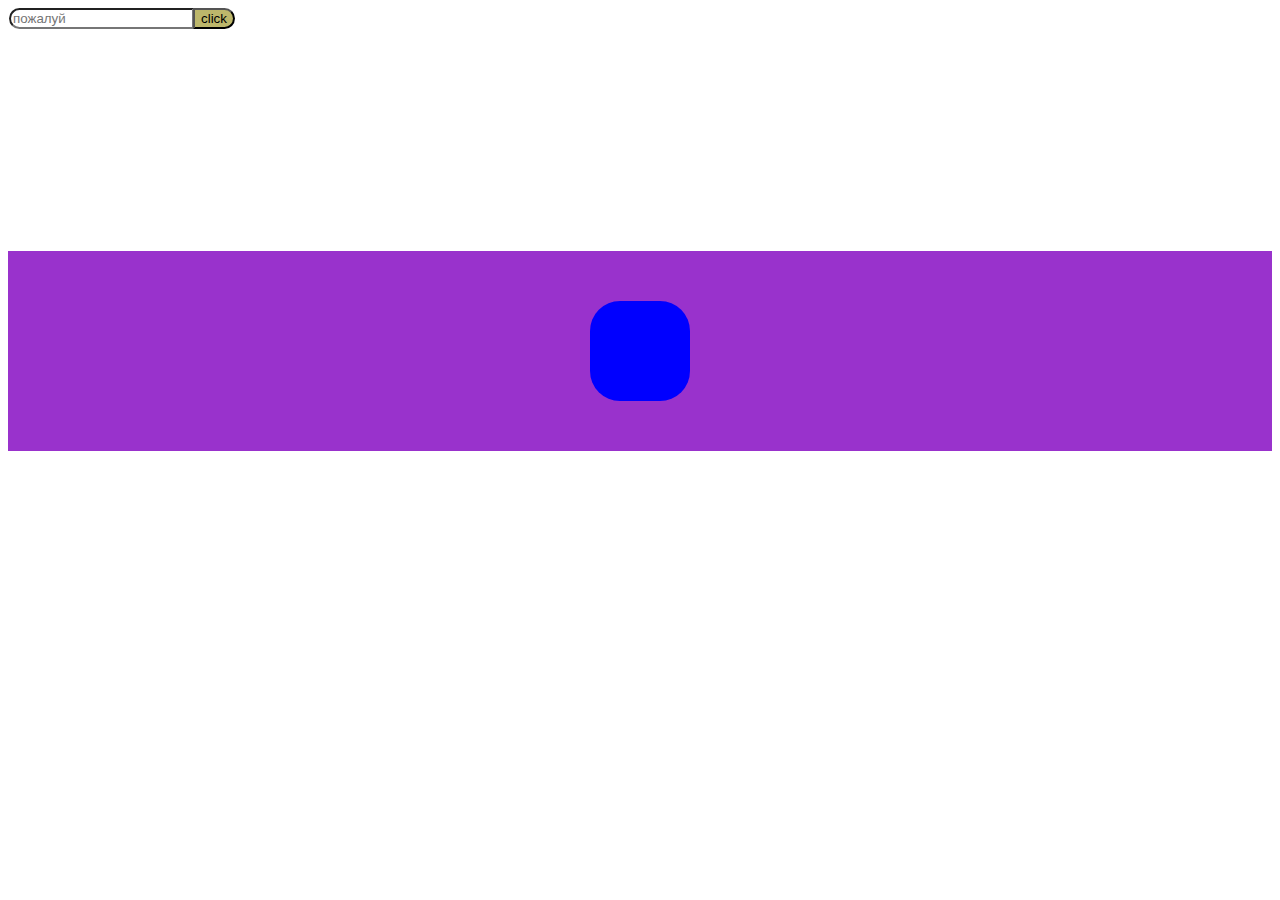
<file: dz1Emir_13-01/index.html>
<!DOCTYPE html>
<html lang="en">

<head>
		<meta charset="UTF-8">
		<meta http-equiv="X-UA-Compatible" content="IE=edge">
		<meta name="viewport" content="width=device-width, initial-scale=1.0">
		<link rel="stylesheet" href="style.css">
		<title>Document</title>
</head>

<body>
		<div class="frist_section">
				<input type="text" class="gumInput" placeholder="пожалуй">
				<button class="gumButton">click</button>
				<span class="gumResult"></span>
		</div>
		<div class="second_section">
			<div class="kvadrat">
				<div class="krug"></div>
			</div>
		</div>
</body>
<script src="index.js"></script>

</html>
</file>
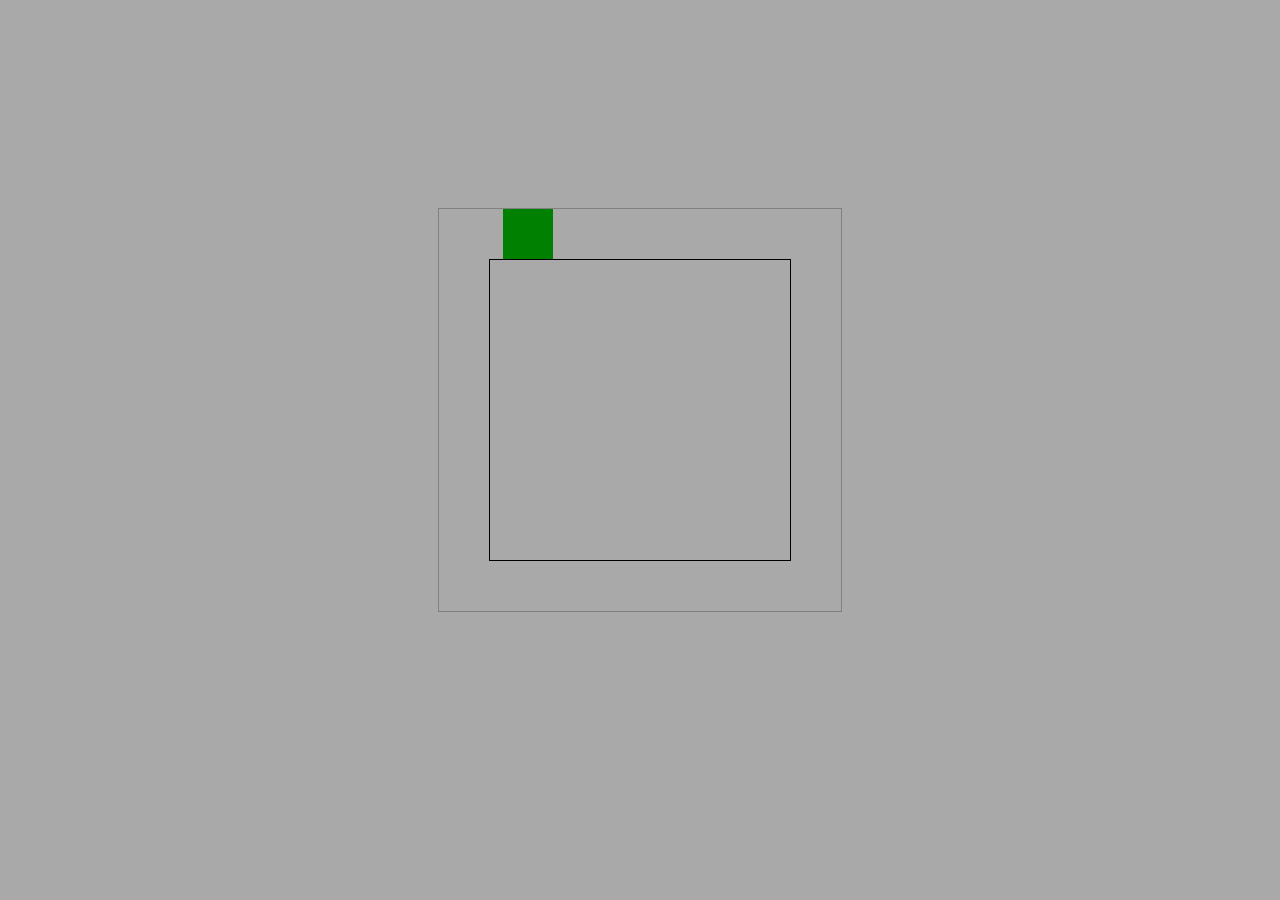
<file: dz2Emir_13-01/index.html>
<!DOCTYPE html>
<html lang="en">

<head>
	<meta charset="UTF-8">
	<meta http-equiv="X-UA-Compatible" content="IE=edge">
	<meta name="viewport" content="width=device-width, initial-scale=1.0">
	<title>Document</title>
	<style>
		body {
			background-color: darkgray;
			display: flex;
			justify-content: center;
			align-items: center;
		}

		.main_box {
			position: relative;
			width: 402px;
			height: 402px;
			border: 1px solid grey;
			margin-top: 200px;
		}

		.box2 {
			position: absolute;
			width: 50px;
			height: 50px;
			background-color: green;
		}

		.box {
			position: relative;
			width: 300px;
			height: 300px;
			border: 1px solid;
			top: 50px;
			left: 50px;
		}
	</style>
</head>

<body>
	<div class="main_box">
		<div class="box2"></div>
		<div class="box"></div>
	</div>
</body>
<script src="index.js"></script>

</html>
</file>
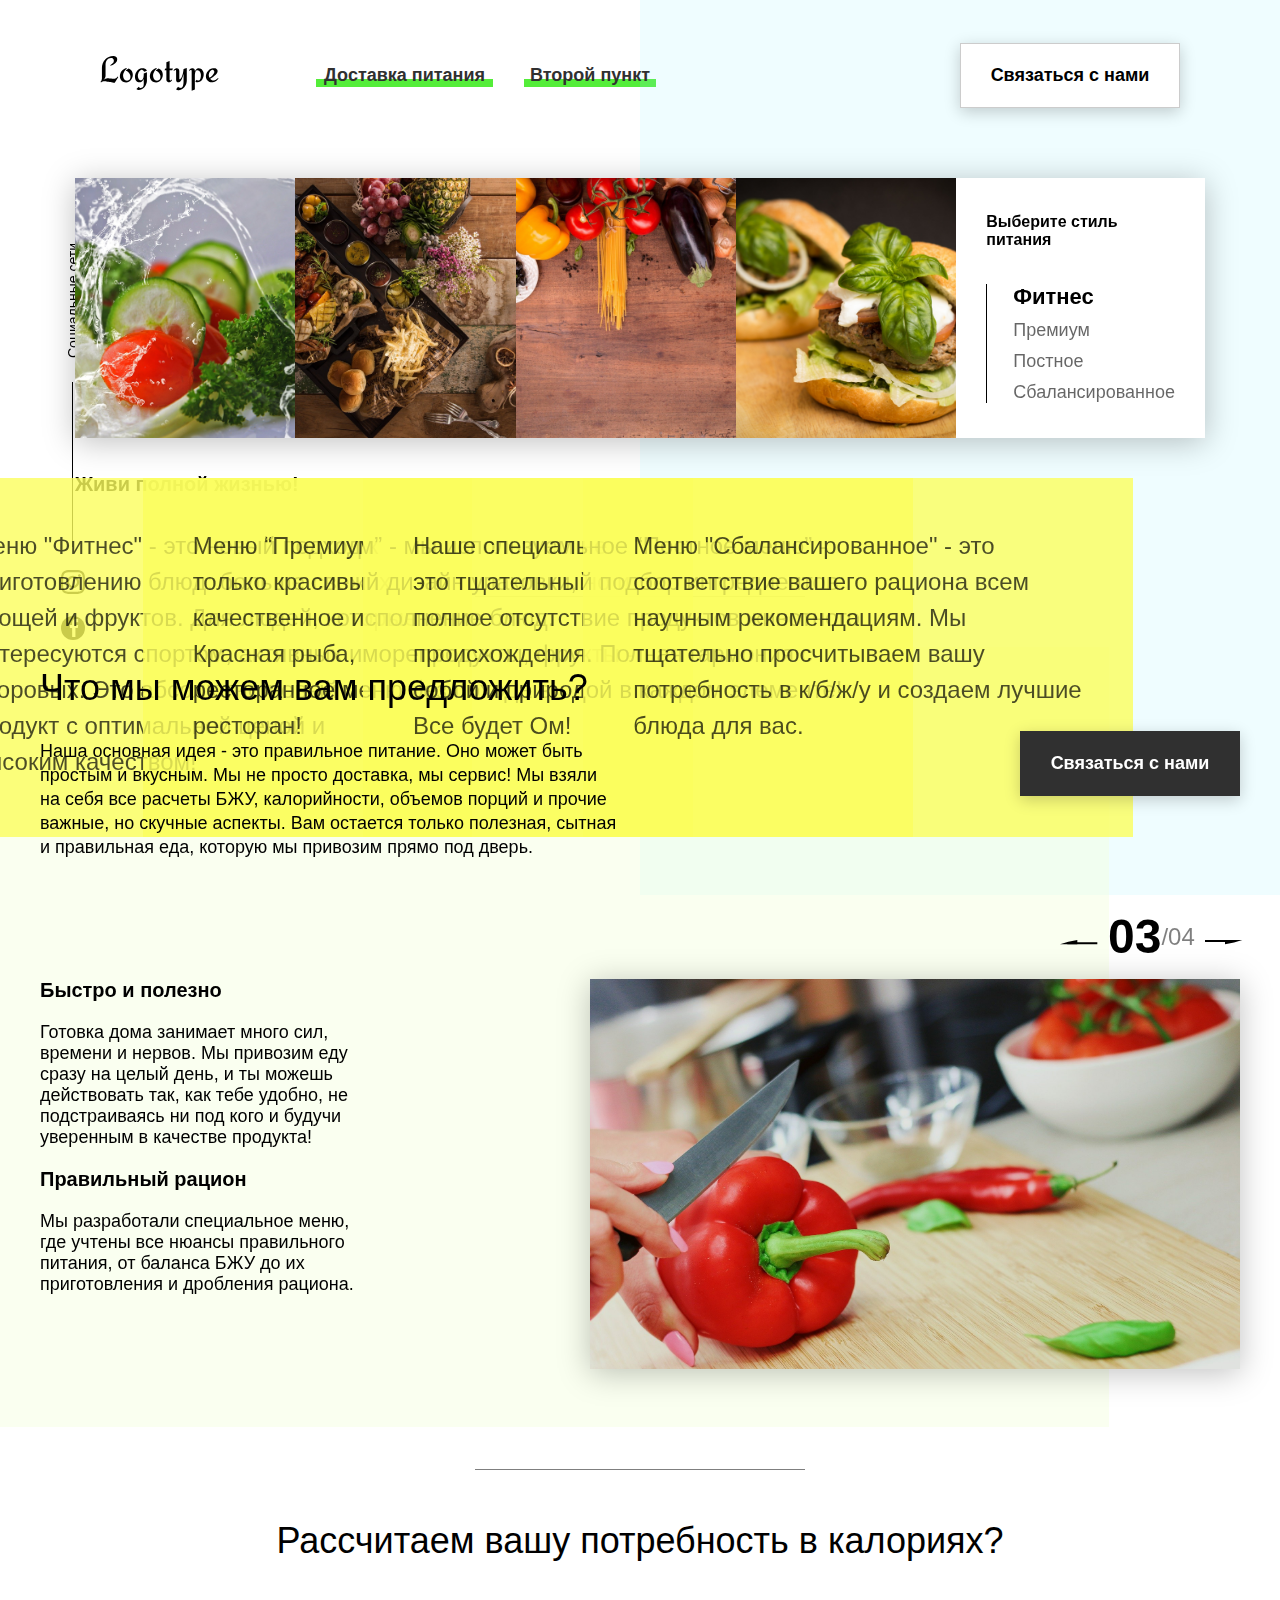
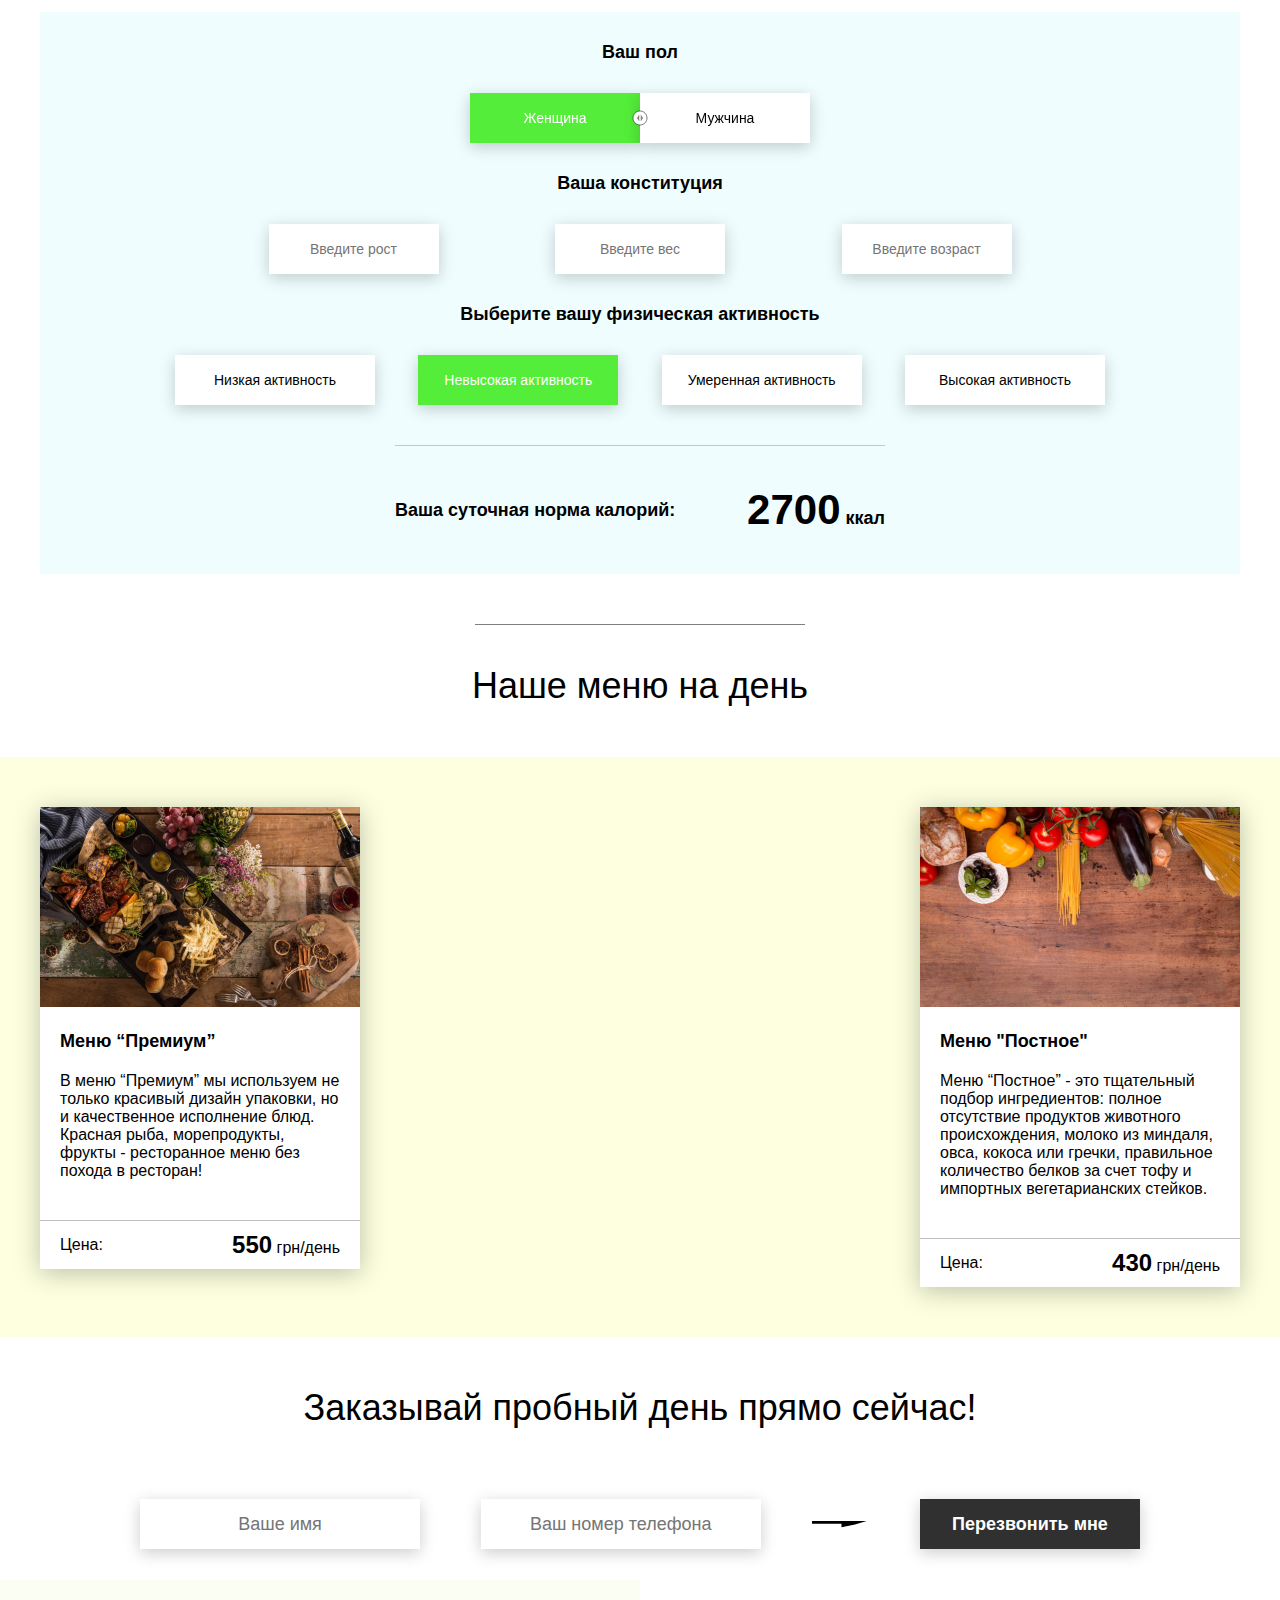
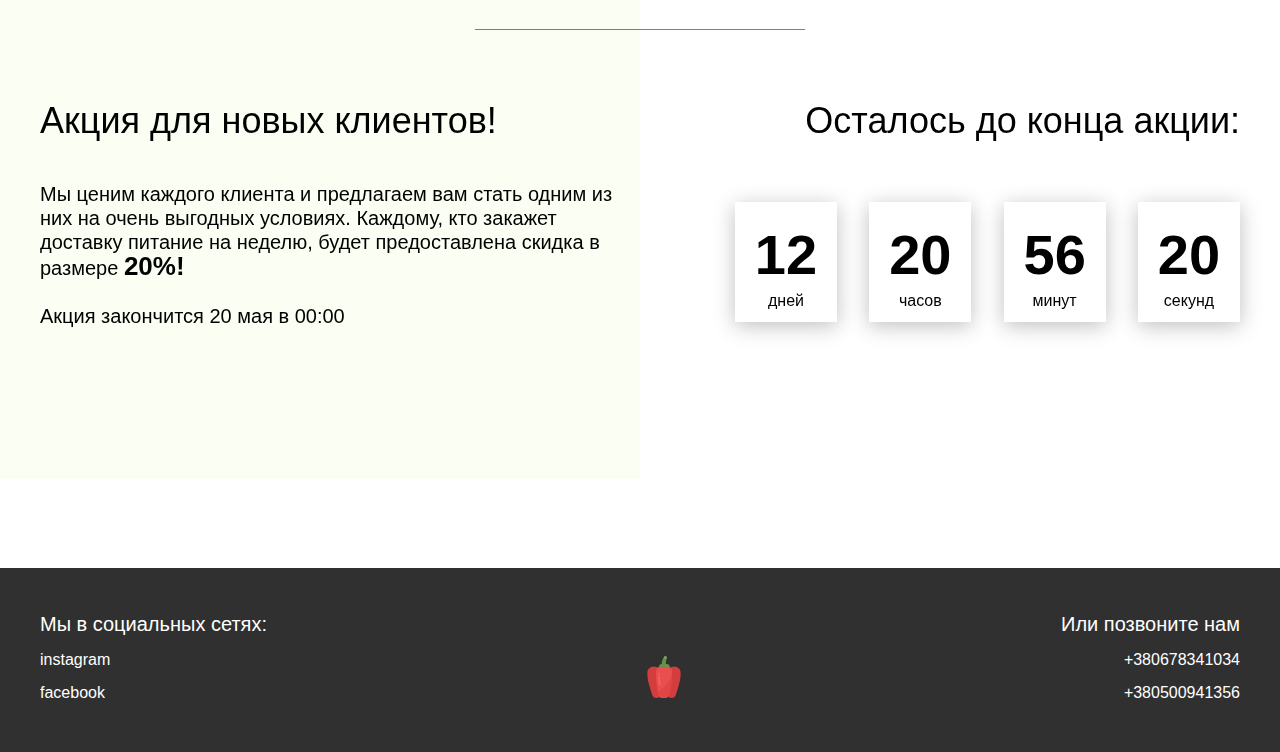
<file: dz3_emir_13-01/index.html>
<!DOCTYPE html>
<html lang="en">
<head>
	<meta charset="UTF-8">
	<meta name="viewport" content="width=device-width, initial-scale=1.0">
	<title>Food</title>
	<link rel="stylesheet" href="css/style.css">
</head>
<body>
<header class="header">
	<div class="header__left-block">
		<div class="header__logo">
			<img src="icons/logo.svg" alt="Логотип">
		</div>
		<nav class="header__links">
			<a href="#" class="header__link">Доставка питания</a>
			<a href="#" class="header__link">Второй пункт</a>
		</nav>
	</div>
	<div class="header__right-block">
		<button data-modal class="btn btn_white">Связаться с нами</button>
	</div>
</header>
<div class="sidepanel">
	<div class="sidepanel__text"><span>Социальные сети</span></div>
	<div class="sidepanel__divider"></div>
	<a href="#" class="sidepanel__icon">
		<img src="icons/instagram.svg" alt="instagram">
	</a>
	<a href="#" class="sidepanel__icon">
		<img src="icons/facebook.svg" alt="facebook">
	</a>
</div>

<div class="preview">
	<div class="bgc_blue"></div>
	<div class="container">
		<div class="tabcontainer">
			<div class="tabcontent">
				<img src="img/tabs/vegy.jpg" alt="vegy">
				<div class="tabcontent__descr">
					Меню "Фитнес" - это новый подход к приготовлению блюд: больше свежих овощей и фруктов. Для людей,
					которые интересуются спортом; активных и здоровых. Это абсолютно новый продукт с оптимальной ценой и
					высоким качеством!
				</div>
			</div>
			<div class="tabcontent">
				<img src="img/tabs/elite.jpg" alt="elite">
				<div class="tabcontent__descr">
					Меню “Премиум” - мы используем не только красивый дизайн упаковки, но и качественное исполнение
					блюд. Красная рыба, морепродукты, фрукты - ресторанное меню без похода в ресторан!
				</div>
			</div>
			<div class="tabcontent">
				<img src="img/tabs/post.jpg" alt="post">
				<div class="tabcontent__descr">
					Наше специальное “Постное меню” - это тщательный подбор ингредиентов: полное отсутствие продуктов
					животного происхождения. Полная гармония с собой и природой в каждом элементе! Все будет Ом!
				</div>
			</div>
			<div class="tabcontent">
				<img src="img/tabs/hamburger.jpg" alt="vegy">
				<div class="tabcontent__descr">
					Меню "Сбалансированное" - это соответствие вашего рациона всем научным рекомендациям. Мы тщательно
					просчитываем вашу потребность в к/б/ж/у и создаем лучшие блюда для вас.
				</div>
			</div>
			<div class="tabheader">
				<h3>Выберите стиль питания</h3>
				<div class="tabheader__items">
					<div class="tabheader__item tabheader__item_active">Фитнес</div>
					<div class="tabheader__item">Премиум</div>
					<div class="tabheader__item">Постное</div>
					<div class="tabheader__item">Сбалансированное</div>
				</div>
			</div>
		</div>
		<div class="preview__life">Живи полной жизнью!</div>
	</div>
</div>
<!-- <button onclick="goodFunction()" id="btn">highUp</button> -->

<div class="divider"></div>

<div class="offer">
	<div class="bgc_y"></div>
	<div class="container">
		<div class="offer__text">
			<h2 class="title">Что мы можем вам предложить?</h2>
			<div class="offer__descr">
				Наша основная идея - это правильное питание. Оно может быть простым и вкусным. Мы не просто доставка, мы
				сервис! Мы взяли на себя все расчеты БЖУ, калорийности, объемов порций и прочие важные, но скучные
				аспекты. Вам остается только полезная, сытная и правильная еда, которую мы привозим прямо под дверь.
			</div>
		</div>
		<div class="offer__action">
			<button data-modal class="btn btn_dark">Связаться с нами</button>
		</div>
	</div>
	<div class="container">
		<div class="offer__advantages">
			<h2>Быстро и полезно</h2>
			<div class="offer__advantages-text">
				Готовка дома занимает много сил, времени и нервов. Мы привозим еду сразу на целый день, и ты можешь
				действовать так, как тебе удобно, не подстраиваясь ни под кого и будучи уверенным в качестве продукта!
			</div>
			<h2>Правильный рацион</h2>
			<div class="offer__advantages-text">
				Мы разработали специальное меню, где учтены все нюансы правильного питания, от баланса БЖУ до их
				приготовления и дробления рациона.
			</div>
		</div>
		<div class="offer__slider">
			<div class="offer__slider-counter">
				<div class="offer__slider-prev">
					<img src="icons/left.svg" alt="prev">
				</div>
				<span id="current">03</span>
				/
				<span id="total">04</span>
				<div class="offer__slider-next">
					<img src="icons/right.svg" alt="next">
				</div>
			</div>
			<div class="offer__slider-wrapper">
				<div class="offer__slide">
					<img src="img/slider/pepper.jpg" alt="pepper">
				</div>
				<!-- <div class="offer__slide">
					<img src="img/slider/food-12.jpg" alt="food">
				</div>
				<div class="offer__slide">
					<img src="img/slider/olive-oil.jpg" alt="oil">
				</div>
				<div class="offer__slide">
					<img src="img/slider/paprika.jpg" alt="paprika">
				</div> -->
			</div>
		</div>
	</div>
</div>

<div class="divider"></div>

<div class="calculating">
	<div class="container">
		<h2 class="title">Рассчитаем вашу потребность в калориях?
		</h2>
		<div class="calculating__field">
			<div class="calculating__subtitle">
				Ваш пол
			</div>
			<div class="calculating__choose" id="gender">
				<div class="calculating__choose-item calculating__choose-item_active">Женщина</div>
				<div class="calculating__choose-item">Мужчина</div>
			</div>

			<div class="calculating__subtitle">
				Ваша конституция
			</div>
			<div class="calculating__choose calculating__choose_medium">
				<input type="text" id="height" placeholder="Введите рост" class="calculating__choose-item">
				<input type="text" id="weight" placeholder="Введите вес" class="calculating__choose-item">
				<input type="text" id="age" placeholder="Введите возраст" class="calculating__choose-item">
			</div>

			<div class="calculating__subtitle">
				Выберите вашу физическая активность
			</div>
			<div class="calculating__choose calculating__choose_big">
				<div id="low" class="calculating__choose-item">Низкая активность</div>
				<div id="small" class="calculating__choose-item calculating__choose-item_active">Невысокая активность
				</div>
				<div id="medium" class="calculating__choose-item">Умеренная активность</div>
				<div id="high" class="calculating__choose-item">Высокая активность</div>
			</div>

			<div class="calculating__divider"></div>

			<div class="calculating__total">
				<div class="calculating__subtitle">
					Ваша суточная норма калорий:
				</div>
				<div class="calculating__result">
					<span>2700</span> ккал
				</div>
			</div>
		</div>
	</div>
</div>

<div class="divider"></div>

<div class="menu">
	<h2 class="title">Наше меню на день</h2>

	<div class="menu__field">
		<div id="cardWrapper" class="container">
			<div class="menu__item">
				<img src="img/tabs/elite.jpg" alt="elite">
				<h3 class="menu__item-subtitle">Меню “Премиум”</h3>
				<div class="menu__item-descr">В меню “Премиум” мы используем не только красивый дизайн упаковки, но и
					качественное исполнение блюд. Красная рыба, морепродукты, фрукты - ресторанное меню без похода в
					ресторан!
				</div>
				<div class="menu__item-divider"></div>
				<div class="menu__item-price">
					<div class="menu__item-cost">Цена:</div>
					<div class="menu__item-total"><span>550</span> грн/день</div>
				</div>
			</div>
			<div class="menu__item">
				<img src="img/tabs/post.jpg" alt="post">
				<h3 class="menu__item-subtitle">Меню "Постное"</h3>
				<div class="menu__item-descr">Меню “Постное” - это тщательный подбор ингредиентов: полное отсутствие
					продуктов животного происхождения, молоко из миндаля, овса, кокоса или гречки, правильное количество
					белков за счет тофу и импортных вегетарианских стейков.
				</div>
				<div class="menu__item-divider"></div>
				<div class="menu__item-price">
					<div class="menu__item-cost">Цена:</div>
					<div class="menu__item-total"><span>430</span> грн/день</div>
				</div>
			</div>
		</div>
	</div>
</div>

<div class="order">
	<div class="container">
		<div class="title">Заказывай пробный день прямо сейчас!</div>
		<form action="#" class="order__form">
			<input required placeholder="Ваше имя" name="name" type="text" class="order__input">
			<input required placeholder="Ваш номер телефона" name="phone" type="phone" class="order__input">
			<img src="icons/right.svg" alt="right">
			<button class="btn btn_dark btn_min">Перезвонить мне</button>
		</form>
	</div>
</div>

<div class="divider"></div>

<div class="promotion">
	<div class="bgc_y"></div>
	<div class="container">
		<div class="promotion__text">
			<div class="title">Акция для новых клиентов!</div>
			<div class="promotion__descr">
				Мы ценим каждого клиента и предлагаем вам стать одним из них на очень выгодных условиях.
				Каждому, кто закажет доставку питание на неделю, будет предоставлена скидка в размере <span>20%!</span>
				<br><br>
				Акция закончится 20 мая в 00:00
			</div>
		</div>
		<div class="promotion__timer">
			<div class="title">Осталось до конца акции:</div>
			<div class="timer">
				<div class="timer__block">
					<span id="days">12</span>
					дней
				</div>
				<div class="timer__block">
					<span id="hours">20</span>
					часов
				</div>
				<div class="timer__block">
					<span id="minutes">56</span>
					минут
				</div>
				<div class="timer__block">
					<span id="seconds">20</span>
					секунд
				</div>
			</div>
		</div>
	</div>
</div>

<footer class="footer">
	<div class="container">
		<div class="social">
			<div class="subtitle">Мы в социальных сетях:</div>
			<a href="#" class="link">instagram</a>
			<a href="#" class="link">facebook</a>
		</div>
		<div class="pepper">
			<img src="icons/veg.svg" alt="pepper">
		</div>
		<div class="call">
			<div class="subtitle">Или позвоните нам</div>
			<a href="#" class="link">+380678341034</a>
			<a href="#" class="link">+380500941356</a>
		</div>
	</div>
</footer>

<div class="modal">
	<div class="modal__dialog">
		<div class="modal__content">
			<form action="#">
				<div class="modal__close">&times;</div>
				<div class="modal__title">Мы свяжемся с вами как можно быстрее!</div>
				<input required placeholder="Ваше имя" name="name" type="text" class="modal__input">
				<input required placeholder="Ваш номер телефона" name="phone" type="phone" class="modal__input">
				<button class="btn btn_dark btn_min">Перезвонить мне</button>
			</form>
		</div>
	</div>
</div>
<script src="js/app.js"></script>
</body>
</html>
</file>
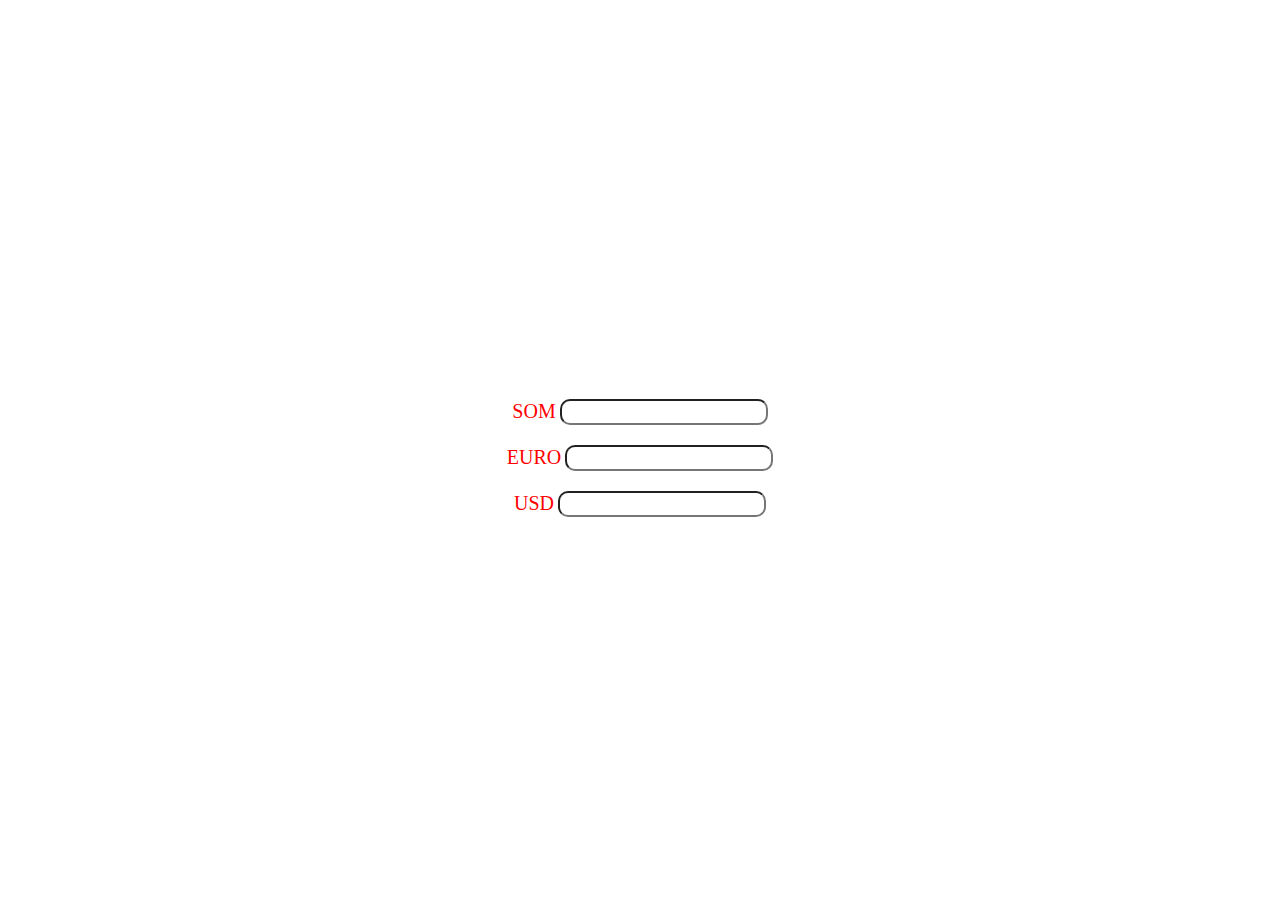
<file: dz5_emir_13-01/index.html>
<!DOCTYPE html>
<html lang="en">
	<head>
		<meta charset="UTF-8">
		<meta http-equiv="X-UA-Compatible" content="IE=edge">
		<meta name="viewport" content="width=device-width, initial-scale=1.0">
		<title>Document</title>
	</head>
	<style>
		.wrapper{
			display: flex;
			justify-content: center;
			align-items: center;
			height: 100vh;
			flex-direction: column;
		}
		.som label{
			color: red;
			font-weight: 500;
			font-size: 20px;
		}
		.euro label {
			color: red;
			font-weight: 500;
			font-size: 20px;
		}
		.som input{
			border-radius: 10px;
			width: 200px;
			height: 20px;
			color: green;
			font-size: 18px;
			font-weight: 400;
		}
		.euro input {
			border-radius: 10px;
			width: 200px;
			height: 20px;
			font-size: 18px;
			font-weight: 400;
		}
    .euro {
      margin: 20px;
    }
    .usd label {
      color: red;
			font-weight: 500;
			font-size: 20px;
    }
    .usd input {
      border-radius: 10px;
			width: 200px;
			height: 20px;
			font-size: 18px;
			font-weight: 400;
    }
	</style>
	<body>
		<div class="wrapper">
			<div class="som">
				<label for="som">SOM</label>
				<input type="number" id="som">
			</div>
			<div class="euro">
				<label for="euro">EURO</label>
				<input type="number" id="euro">
			</div>
			<div class="usd">
				<label for="usd">USD</label>
				<input type="number" id="usd">
			</div>
		</div>
	</body>
	<script src="app.js"></script>
</html>
</file>
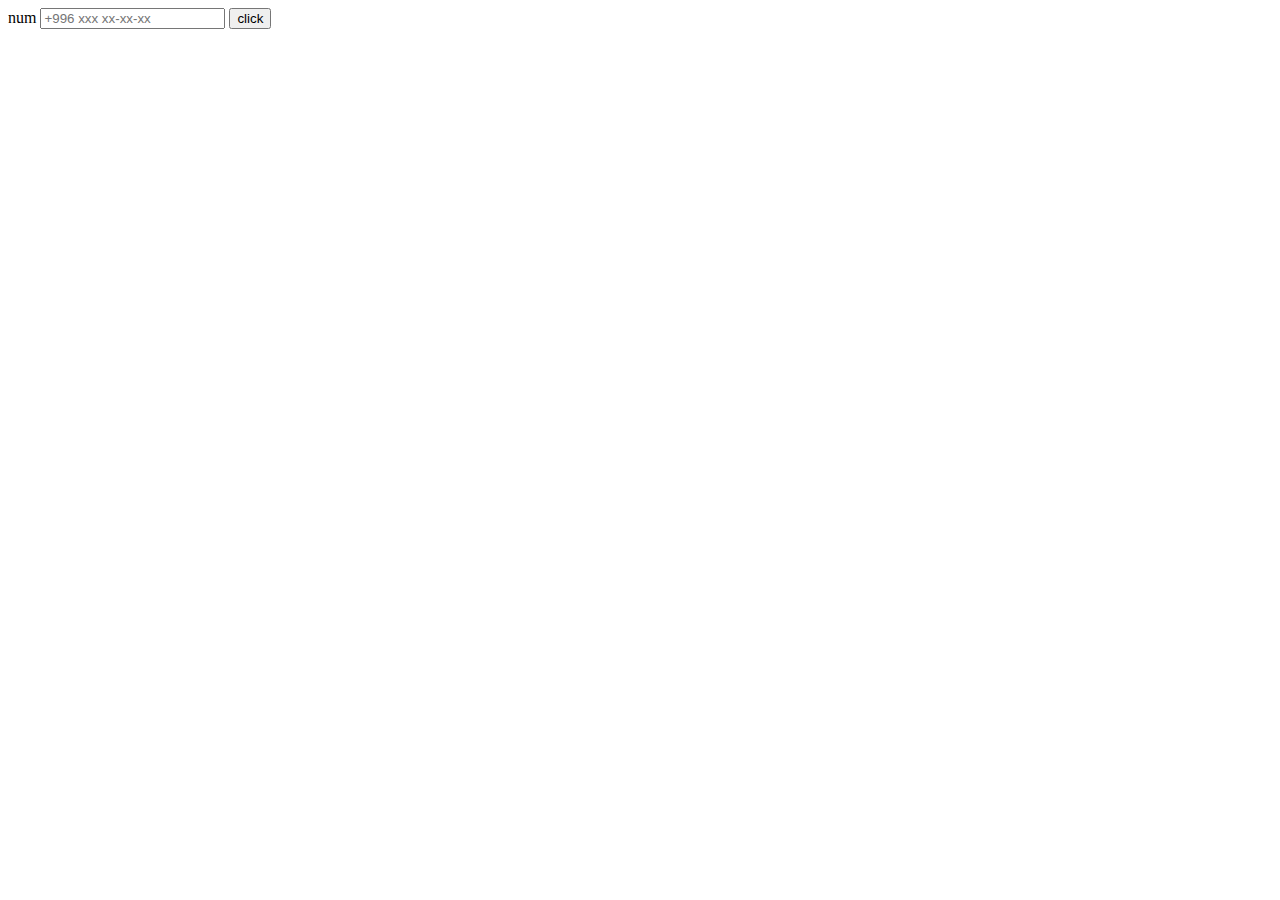
<file: lesson1/index.html>
<!DOCTYPE html>
<html lang="en">
	<head>
		<meta charset="UTF-8">
		<meta http-equiv="X-UA-Compatible" content="IE=edge">
		<meta name="viewport" content="width=device-width, initial-scale=1.0">
		<title>Lesson1</title>
	</head>
	<body>
		<div>
				<label for="">num</label>
				<input type="text" class="phoneInput" placeholder="+996 xxx xx-xx-xx">
				<button class="phoneClick" >click</button>
				<span class="phoneResult"></span>
		</div>
	</body>
	<script src="index.js"></script>
</html>
</file>
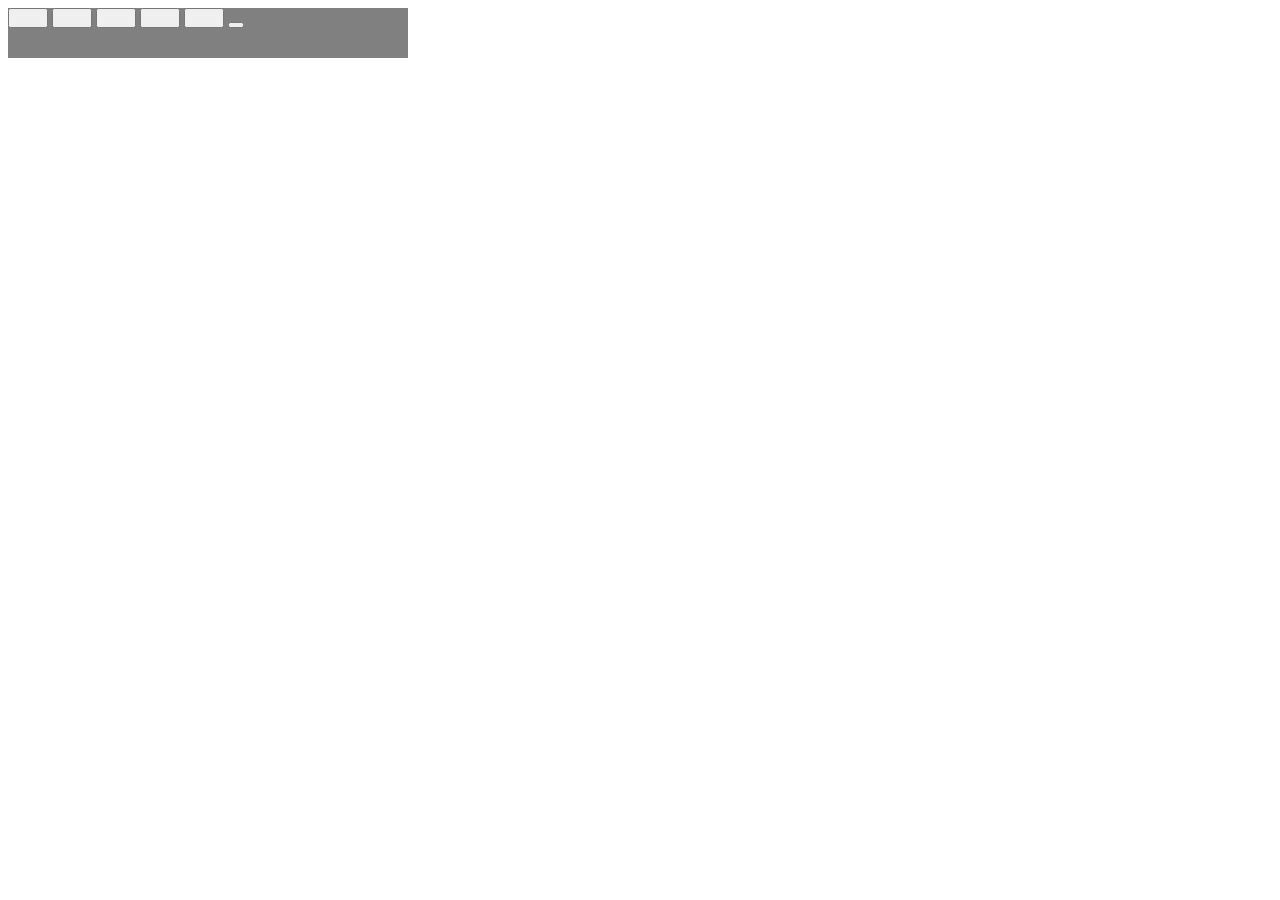
<file: lesson3/index.html>
<!DOCTYPE html>
<html lang="en">
	<head>
		<meta charset="UTF-8">
		<meta http-equiv="X-UA-Compatible" content="IE=edge">
		<meta name="viewport" content="width=device-width, initial-scale=1.0">
		<title>Document</title>
		<style>
			.btns{
				background-color: grey;
				height: 50px;
				width: 400px;
			}
			.btn{
				width: 40px;
				height: 20px;
			}
			.red{
				width: 40px;
				height: 20px;
				background-color: red;
			}
			.blue{
				width: 40px;
				height: 20px;
				background-color: blue;
			}
		</style>
	</head>
	<body>
		<div class="btns">
			<button class="btn"></button>
			<button class="btn"></button>
			<button class="btn"></button>
			<button class="btn"></button>
			<button class="btn"></button>
		</div>
	</body>
	<script src="index.js"></script>
</html>
</file>
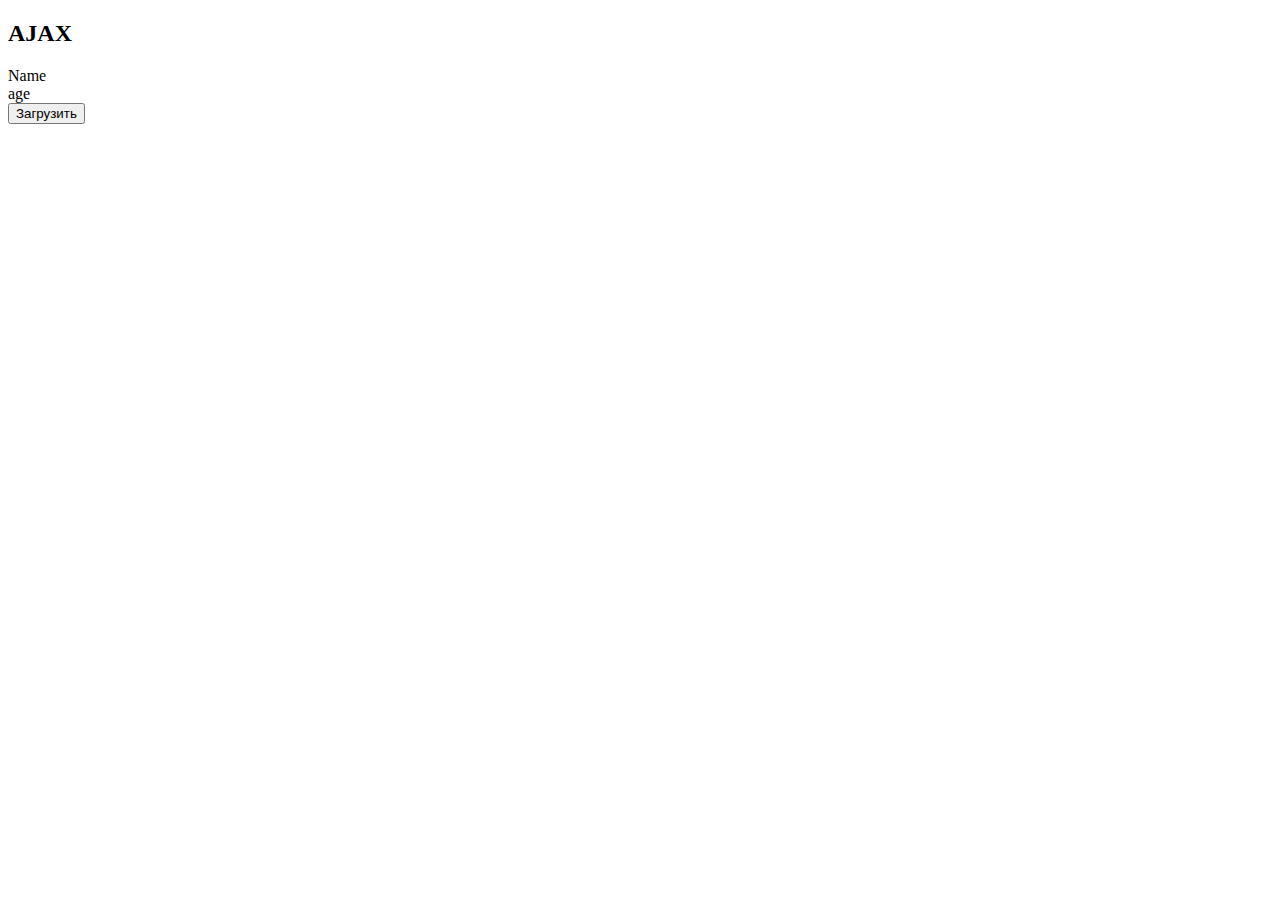
<file: lesson4/index.html>
<!DOCTYPE html>
<html lang="en">
	<head>
		<meta charset="UTF-8">
		<meta http-equiv="X-UA-Compatible" content="IE=edge">
		<meta name="viewport" content="width=device-width, initial-scale=1.0">
		<title>Document</title>
	</head>
	<body>
		<div class="warpper">
			<h2>AJAX</h2>
			<div>Name <span class="name"></span></div>
			<div>age <span class="age"></span></div>
			<button class="btn">Загрузить</button>
		</div>
	</body>
	<script src="index.js"></script>
</html>
</file>
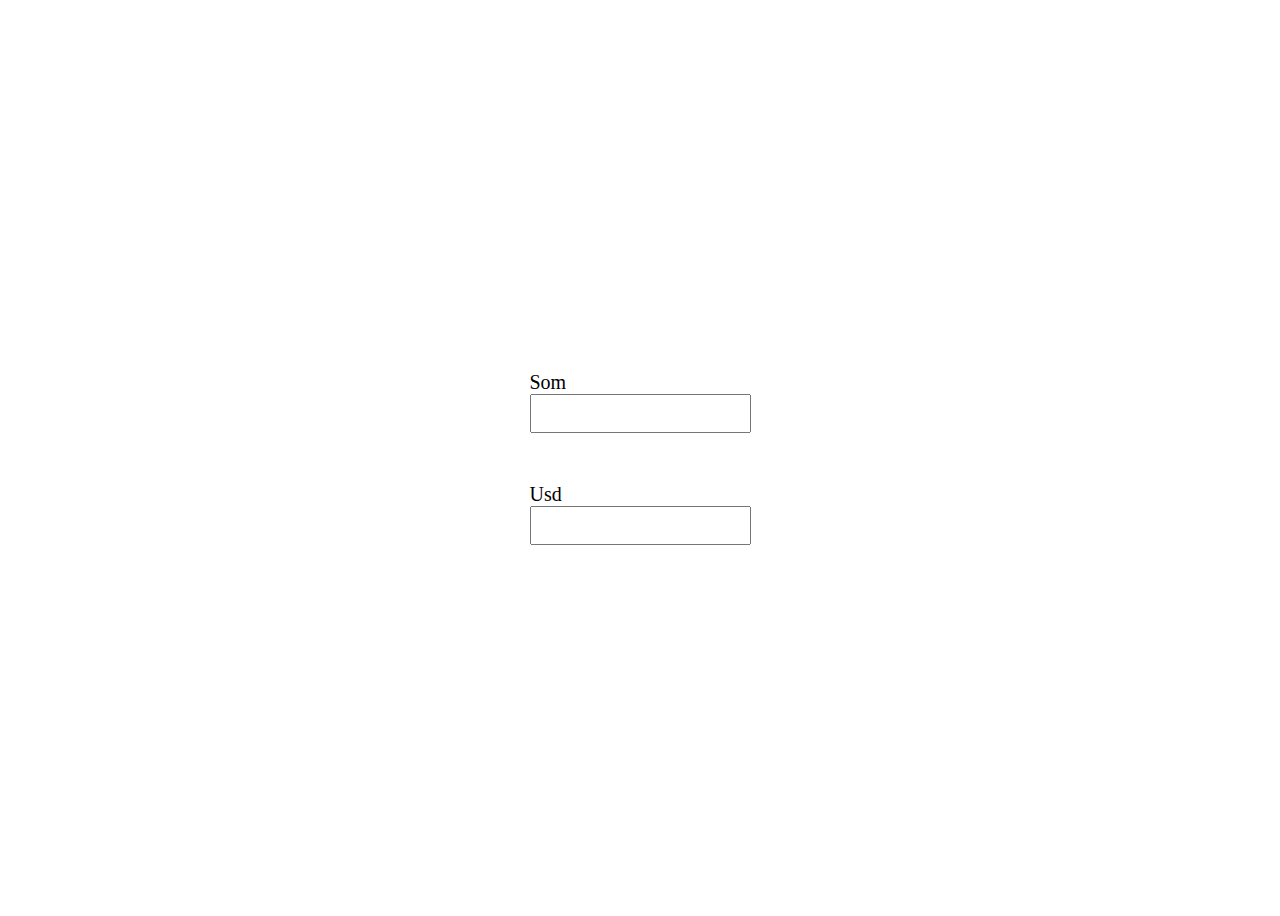
<file: lesson5/index.html>
<!DOCTYPE html>
<html lang="en">
	<head>
		<meta charset="UTF-8">
		<meta http-equiv="X-UA-Compatible" content="IE=edge">
		<meta name="viewport" content="width=device-width, initial-scale=1.0">
		<title>Document</title>
		<style>
			body{
				display: flex;
				align-items: center;
				justify-content: center;
				height: 100vh;
			}
			.som{
				display: flex;
				flex-direction: column;
			}
			.usd{
				display: flex;
				flex-direction: column;
				margin-top: 50px;
			}
			input{
				padding: 10px 20px;
			}
			label{
				font-size: 20px;
			}

		</style>
	</head>
	<body>
		<div class="wrapper">
			<div class="som">
				<label for="som">Som</label>
				<input type="number" id="som">
			</div>
			<div class="usd">
				<label for="usd">Usd</label>
				<input type="number" id="usd">
			</div>
		</div>
	</body>
	<script src="index.js"></script>
</html>
</file>
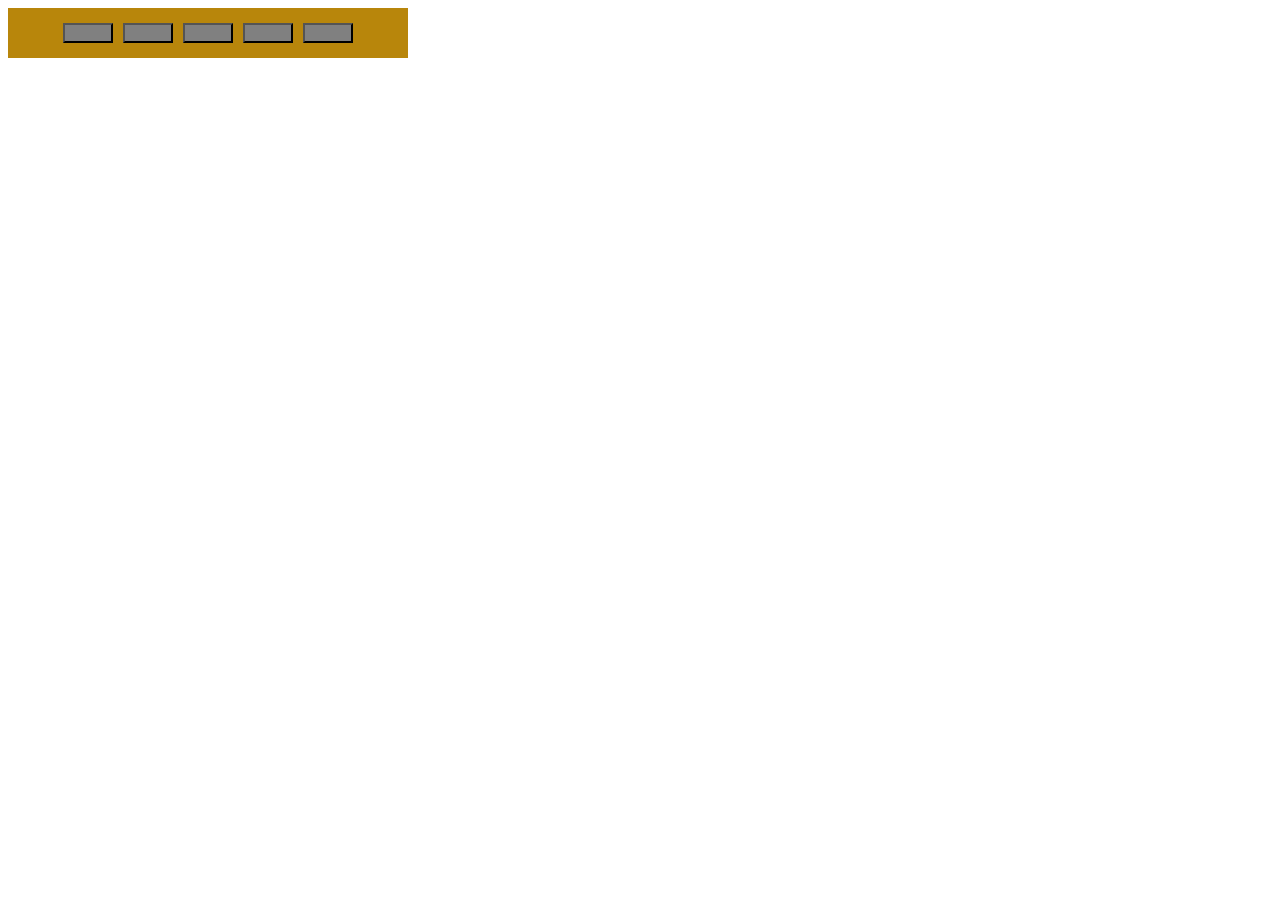
<file: proverka_kodov/index.html>
<!DOCTYPE html>
<html lang="en">
	<head>
		<meta charset="UTF-8">
		<meta http-equiv="X-UA-Compatible" content="IE=edge">
		<meta name="viewport" content="width=device-width, initial-scale=1.0">
		<title>Document</title>
	</head>
	<style>
		.btns{
			width: 400px;
			height: 50px;
			display: flex;
			align-items: center;
			justify-content: center;
			background-color: darkgoldenrod;
		}
		.btn{
			width: 50px;
			height: 20px;
			background-color: grey;
			margin: 5px;
		}
		.red {
			width: 50px;
			height: 20px;
			background-color: red;
		}
	</style>
	<body>
		<div class="btns">
			<button class="btn"></button>
			<button class="btn"></button>
			<button class="btn"></button>
			<button class="btn"></button>
			<button class="btn"></button>
		</div>
	</body>
	<script src="app.js"></script>
</html>
</file>
<file: dz1Emir_13-01/style.css>
.gumButton {
	border-radius: 0 30px 30px 0;
	background-color: darkkhaki;
	position: absolute;
}
.gumInput {
	border-radius: 30px 0 0 30px;
	left: 1px;
	position: relative;
}
span {
	left: 222px;
	position: absolute;
	font-size: 20px;
}
.second_section{
	display: flex;
	justify-content: center;
	align-items: center;
	margin-top: 222px;
}
.kvadrat{
	display: flex;
	justify-content: center;
	align-items: center;
	width: 100%;
	height: 200px;
	background-color: darkorchid;
  position: relative;

}
.krug {
  background-color: blue;
  border-radius: 30px;
  position: absolute;
  width: 100px;
  height: 100px;
}
</file>
<file: dz3_emir_13-01/css/style.css>
* {
    box-sizing: border-box;
    margin: 0;
    padding: 0;
    font-family: Roboto, sans-serif;
}

a {
    text-decoration: none;
}

.btn {
    width: 220px;
    height: 65px;
    display: flex;
    justify-content: center;
    align-items: center;
    background-color: #fff;
    font-size: 18px;
    font-weight: 700;
    border: 1px solid rgba(0, 0, 0, 0.2);
    box-shadow: 0 4px 15px rgba(0, 0, 0, 0.2);
    cursor: pointer;
    transition: 0.3s all;
    outline: 0;
}

.btn_white {
    background-color: #fff;
}

.btn_dark {
    background-color: #303030;
    color: #fff;
    border: none;
}

.btn_min {
    height: 50px;
}

.btn:hover {
    box-shadow: 0 4px 30px rgba(0, 0, 0, 0.3);
}

.container {
    max-width: 1200px;
    margin: 0 auto;
}

.divider {
    width: 330px;
    height: 1px;
    margin: 0 auto;
    background-color: rgba(0, 0, 0, 0.5);
}

.title {
    font-size: 36px;
    font-weight: 400;
}

.header {
    display: flex;
    justify-content: space-between;
    align-items: center;
    height: 150px;
    padding: 0 100px;
}

.header__left-block {
    display: flex;
    justify-content: space-between;
    min-width: 550px;
}

.header__logo {
    max-width: 170px;
}

.header__logo img {
    width: 100%;
}

.header__links {
    display: flex;
    align-items: center;
}

.header__link {
    position: relative;
    margin-right: 45px;
    font-weight: 700;
    font-size: 18px;
    color: #303030;
}

.header__link:after {
    content: "";
    position: absolute;
    display: block;
    width: 110%;
    left: -5%;
    bottom: -1px;
    z-index: -1;
    height: 8px;
    background: #54ed39;
}

.header__link:last-child {
    margin-right: 0;
}

.sidepanel {
    position: fixed;
    left: 60px;
    top: 240px;
    height: 400px;
    width: 25px;
    display: flex;
    flex-direction: column;
    justify-content: space-between;
    align-items: center;
}

.sidepanel__text {
    width: 120px;
    height: 120px;
    font-size: 14px;
}

.sidepanel__text span {
    display: flex;
    transform: rotate(-90deg) translateX(-50px);
}

.sidepanel__divider {
    width: 1px;
    height: 165px;
    background-color: #000;
}

.sidepanel__icon {
    width: 24px;
    height: 24px;
}

.sidepanel__icon img {
    width: 100%;
}

.preview {
    padding: 28px 0 100px 0;
    position: relative;
}

.preview__life {
    font-weight: 700;
    font-size: 20px;
    margin-left: 35px;
    margin-top: 35px;
}

.bgc_blue {
    position: absolute;
    right: 0;
    top: -155px;
    width: 50vw;
    height: 900px;
    background: rgba(146, 242, 255, 0.15);
    z-index: -1;
}

.tabcontainer {
    display: flex;
    width: 1130px;
    margin: 0 auto;
    box-shadow: 0 4px 30px rgba(0, 0, 0, 0.25);
}

.tabcontent {
    width: 850px;
    position: relative;
}

.tabcontent img {
    width: 100%;
    height: 100%;
    object-fit: cover;
}

.tabcontent__descr {
    position: absolute;
    top: 300px;
    right: -177px;
    width: 550px;
    height: 359px;
    background: rgba(251, 254, 93, 0.8);
    padding: 50px;
    font-size: 24px;
    font-weight: 300;
    line-height: 36px;
    color: rgba(0, 0, 0, 0.7);
}

.tabheader {
    width: 280px;
    padding: 35px 30px;
    background-color: #fff;
}

.tabheader h3 {
    font-weight: 700;
    font-size: 16px;
}

.tabheader__items {
    margin-top: 35px;
    padding-left: 26px;
    border-left: 1px solid #000;
}

.tabheader__item {
    font-weight: 700;
    font-size: 18px;
    font-weight: 300;
    margin-top: 10px;
    color: rgba(0, 0, 0, 0.6);
    cursor: pointer;
    transition: 0.3s all;
}

.tabheader__item_active {
    color: #000;
    font-size: 22px;
    font-weight: 700;
}

.offer {
    padding: 70px 0 100px 0;
    position: relative;
}

.offer .container {
    display: flex;
    justify-content: space-between;
}

.offer .bgc_y {
    position: absolute;
    width: 1109px;
    height: 780px;
    background: rgba(243, 255, 222, 0.45);
    z-index: -1;
    top: 50px;
}

.offer__text {
    width: 580px;
}

.offer__descr {
    font-size: 18px;
    margin-top: 30px;
    font-weight: 300;
    line-height: 24px;
}

.offer__action {
    display: flex;
    align-items: center;
    justify-content: flex-end;
}

.offer__advantages {
    width: 330px;
    margin-top: 50px;
}

.offer__advantages h2 {
    font-weight: 700;
    font-size: 20px;
    margin-top: 20px;
}

.offer__advantages h2:first-child {
    margin-top: 70px;
}

.offer__advantages-text {
    margin-top: 20px;
    font-size: 18px;
    font-weight: 300;
    line-height: 21px;
}

.offer__slider {
    width: 650px;
    margin-top: 50px;
    display: flex;
    flex-direction: column;
    align-items: flex-end;
}

.offer__slider-counter {
    display: flex;
    width: 180px;
    align-items: center;
    font-size: 24px;
    color: rgba(0, 0, 0, 0.5);
}

.offer__slider-wrapper {
    width: 100%;
    margin-top: 15px;
    box-shadow: 0 4px 30px rgba(0, 0, 0, 0.25);
}

.offer__slider-prev {
    margin-right: 10px;
    cursor: pointer;
}

.offer__slider-next {
    margin-left: 10px;
    cursor: pointer;
}

.offer__slider #current {
    font-size: 48px;
    font-weight: 700;
    color: #000;
}

.offer__slide {
    width: 100%;
    height: 390px;
}

.offer__slide img {
    width: 100%;
    height: 100%;
    object-fit: cover;
}

.calculating {
    padding: 50px 0;
}

.calculating .title {
    text-align: center;
}

.calculating__field {
    width: 100%;
    margin-top: 50px;
    background: rgba(146, 242, 255, 0.15);
    padding: 30px 0 40px 0;
}

.calculating__subtitle {
    text-align: center;
    font-size: 18px;
    font-weight: 700;
    margin-top: 30px;
}

.calculating__subtitle:first-child {
    margin-top: 0;
}

.calculating #gender:after {
    content: "";
    position: absolute;
    top: 50%;
    transform: translateY(-50%);
    display: block;
    width: 16px;
    height: 16px;
    background: url(../icons/switch.svg) center center/cover no-repeat;
}

.calculating__choose {
    position: relative;
    display: flex;
    margin-top: 30px;
    justify-content: center;
}

.calculating__choose-item {
    display: flex;
    align-items: center;
    justify-content: center;
    width: 170px;
    height: 50px;
    padding: 0 10px;
    background: #fff;
    box-shadow: 0 4px 15px rgba(0, 0, 0, 0.2);
    border: none;
    text-align: center;
    font-size: 14px;
    cursor: pointer;
    outline: 0;
    transition: 0.3s all;
}

.calculating__choose-item_active {
    color: #fff;
    background-color: #54ed39;
}

.calculating__choose_medium {
    width: 743px;
    justify-content: space-between;
    margin: 30px auto 0 auto;
}

.calculating__choose_big {
    width: 930px;
    justify-content: space-between;
    margin: 30px auto 0 auto;
}

.calculating__choose_big .calculating__choose-item {
    width: 200px;
}

.calculating__divider {
    width: 490px;
    height: 1px;
    margin: 40px auto;
    background-color: rgba(0, 0, 0, 0.2);
}

.calculating__total {
    width: 490px;
    margin: 0 auto;
    display: flex;
    justify-content: space-between;
    align-items: center;
}

.calculating__result {
    font-size: 18px;
    font-weight: 700;
}

.calculating__result span {
    font-size: 42px;
}

.menu {
    padding: 40px 0 50px 0;
}

.menu .container {
    display: flex;
    justify-content: space-between;
    align-items: flex-start;
}

.menu .title {
    text-align: center;
}

.menu__field {
    margin-top: 50px;
    padding: 50px 0;
    width: 100%;
    background: rgba(249, 254, 126, 0.25);
}

.menu__item {
    width: 320px;
    min-height: 450px;
    background: #fff;
    box-shadow: 0 4px 25px rgba(0, 0, 0, 0.25);
    font-size: 16px;
    font-weight: 300;
}

.menu__item img {
    width: 100%;
    height: 200px;
    object-fit: cover;
}

.menu__item-subtitle {
    font-weight: 700;
    font-size: 18px;
    padding: 0 20px;
    margin-top: 20px;
}

.menu__item-descr {
    margin-top: 20px;
    padding: 0 20px;
}

.menu__item-divider {
    width: 100%;
    height: 1px;
    background-color: rgba(0, 0, 0, 0.25);
    margin-top: 40px;
}

.menu__item-price {
    display: flex;
    justify-content: space-between;
    align-items: center;
    padding: 10px 20px;
}

.menu__item-price span {
    font-size: 24px;
    font-weight: 700;
}

.order {
    padding-bottom: 80px;
}

.order .title {
    text-align: center;
}

.order__form {
    margin-top: 70px;
    padding: 0 100px;
    display: flex;
    justify-content: space-between;
    align-items: center;
}

.order__form img {
    transform: scale(1.5);
}

.order__input {
    width: 280px;
    height: 50px;
    background: #fff;
    box-shadow: 0 4px 15px rgba(0, 0, 0, 0.2);
    border: none;
    font-size: 18px;
    text-align: center;
    padding: 0 20px;
    outline: 0;
}

.promotion {
    padding: 70px 0 240px 0;
    position: relative;
}

.promotion .container {
    display: flex;
}

.promotion .bgc_y {
    position: absolute;
    width: 50%;
    height: 499px;
    background: rgba(243, 255, 222, 0.35);
    z-index: -1;
    top: -50px;
    left: 0;
}

.promotion__text {
    width: 50%;
}

.promotion__descr {
    margin-top: 40px;
    font-size: 20px;
    line-height: 24px;
    font-weight: 300;
}

.promotion__descr span {
    font-weight: 700;
    font-size: 26px;
}

.promotion__timer {
    width: 50%;
}

.promotion__timer .title {
    text-align: right;
}

.promotion__timer .timer {
    margin-top: 60px;
    padding-left: 95px;
    display: flex;
    justify-content: space-between;
    align-items: center;
}

.promotion__timer .timer__block {
    width: 102px;
    height: 120px;
    background: #fff;
    box-shadow: 0 4px 20px rgba(0, 0, 0, 0.25);
    font-size: 16px;
    font-weight: 300;
    text-align: center;
}

.promotion__timer .timer__block span {
    display: block;
    margin-top: 20px;
    margin-bottom: 5px;
    font-size: 56px;
    font-weight: 700;
}

.footer {
    min-height: 180px;
    background-color: #303030;
    padding: 45px 0 50px 0;
    color: #fff;
}

.footer .container {
    height: 100%;
    display: flex;
    justify-content: space-between;
    align-items: flex-end;
}

.footer .subtitle {
    font-size: 20px;
}

.footer .link {
    display: block;
    margin-top: 15px;
    font-size: 16px;
    color: #fff;
}

.footer .call {
    text-align: right;
}

.modal {
    position: fixed;
    top: 0;
    left: 0;
    z-index: 1050;
    display: none;
    width: 100%;
    height: 100%;
    overflow: hidden;
    background-color: rgba(0, 0, 0, 0.5);
}

.modal__dialog {
    max-width: 500px;
    margin: 40px auto;
}

.modal__content {
    position: relative;
    width: 100%;
    padding: 40px;
    background-color: #fff;
    border: 1px solid rgba(0, 0, 0, 0.2);
    border-radius: 4px;
    max-height: 80vh;
    overflow-y: auto;
}

.modal__close {
    position: absolute;
    top: 8px;
    right: 14px;
    font-size: 30px;
    color: #000;
    opacity: 0.5;
    font-weight: 700;
    border: none;
    background-color: transparent;
    cursor: pointer;
}

.modal__title {
    text-align: center;
    font-size: 22px;
    text-transform: uppercase;
}

.modal__input {
    display: block;
    margin: 20px auto 20px auto;
    width: 280px;
    height: 50px;
    background: #fff;
    box-shadow: 0 4px 15px rgba(0, 0, 0, 0.2);
    border: none;
    font-size: 18px;
    text-align: center;
    padding: 0 20px;
    outline: 0;
}

.modal .btn {
    display: block;
    width: 280px;
    margin: 0 auto;
}
.hide {
    display: none;
}
.show {
    display: block;
}
.fade {
    animation: fade 1.7s linear;
}

@keyframes fade {
    0% {
        opacity: .1;
    }
    100% {
        opacity: 1;
    }
}

/* #btn {
  display: none;
  position: fixed;
  bottom: 20px;
  right: 30px;
  z-index: 99;
  border: none;
  outline: none;
  background-color: darkgoldenrod
  color: white;
  cursor: pointer;
  padding: 15px;
  border-radius: 10px;
  font-size: 18px;
}
#btn:hover {
  background-color: #777;
} */
</file>
